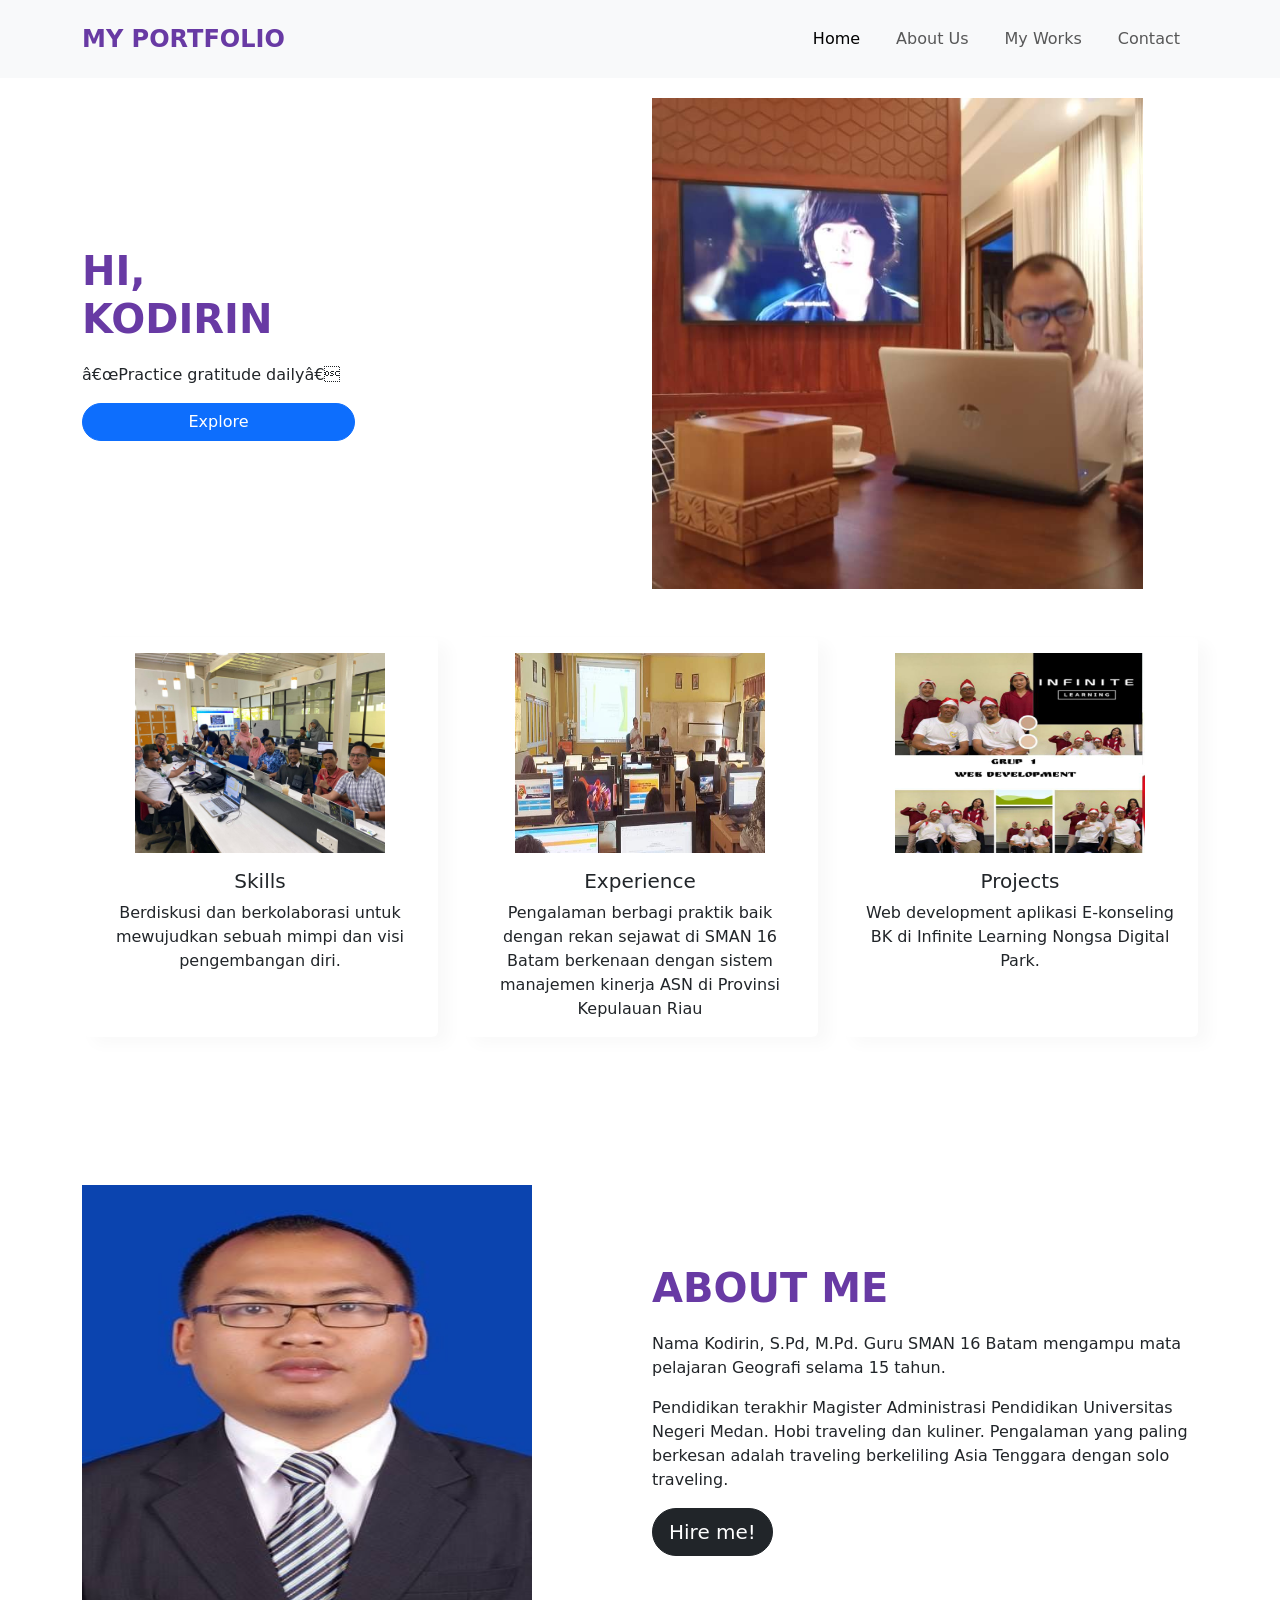
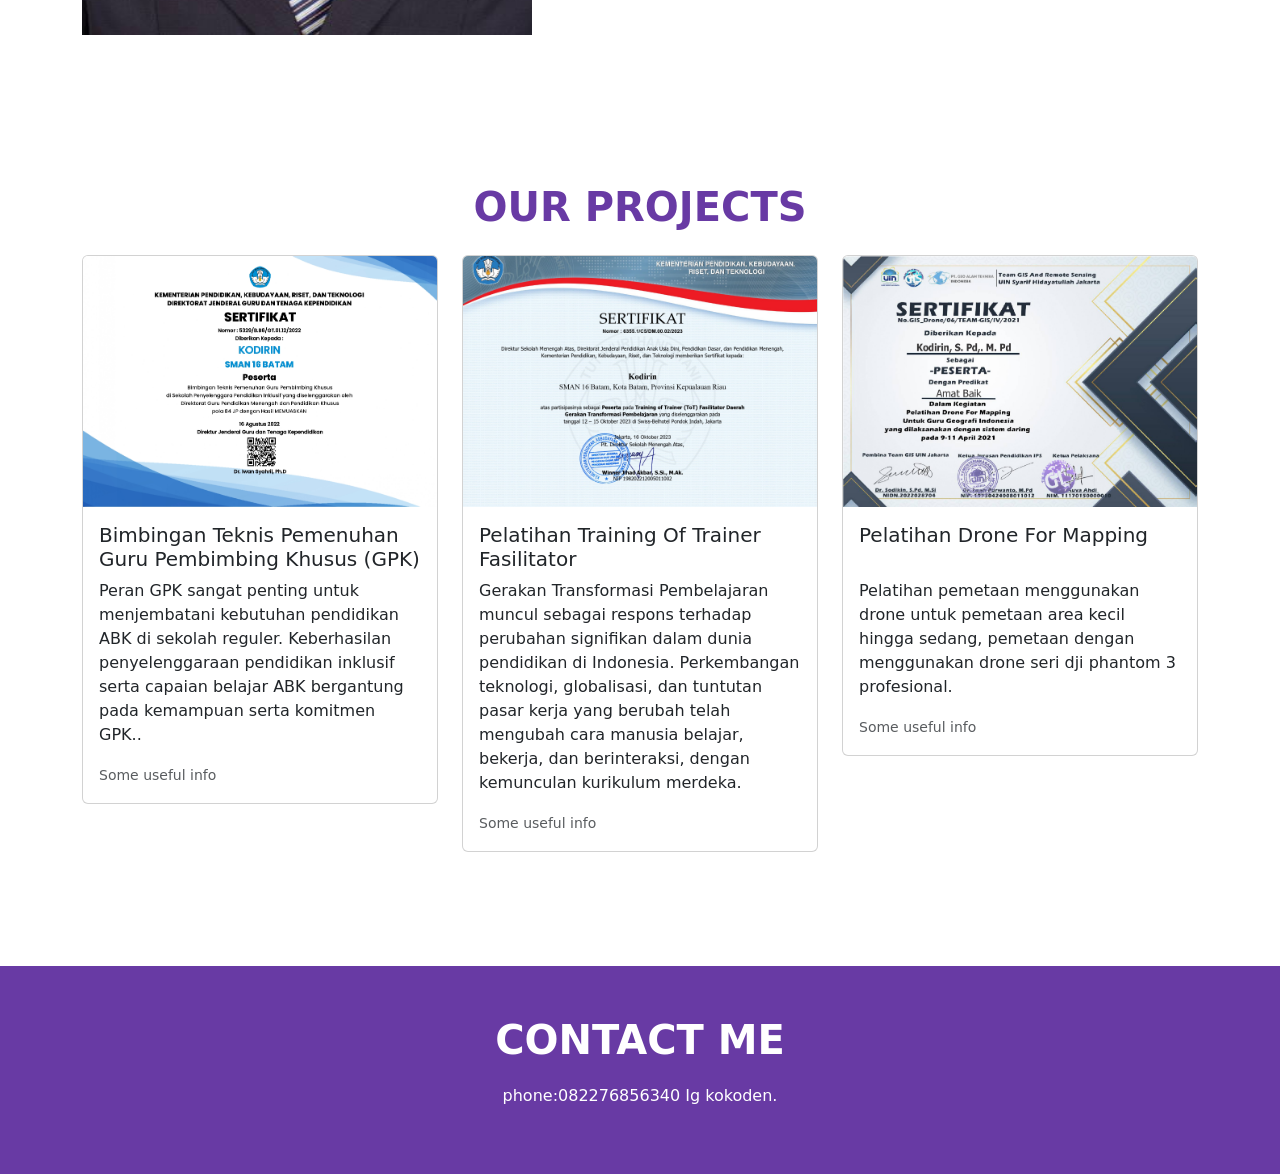
<file: index.html>
<!DOCTYPE html>
<html lang="en">

<head>
  <title>Website Portfolio Saya</title>
  <!-- CSS only -->
  <link href="https://cdn.jsdelivr.net/npm/bootstrap@5.0.1/dist/css/bootstrap.min.css" rel="stylesheet"
    integrity="sha384-+0n0xVW2eSR5OomGNYDnhzAbDsOXxcvSN1TPprVMTNDbiYZCxYbOOl7+AMvyTG2x" crossorigin="anonymous">
  <link rel="stylesheet" href="./styles.css" />
</head>

<body>

  <!-- Navbar -->
  <nav class="py-3 navbar navbar-expand-lg fixed-top auto-hiding-navbar navbar-light bg-light">
    <div class="container">
      <a class="navbar-brand" href="#">My Portfolio</a>
      <button class="navbar-toggler" type="button" data-bs-toggle="collapse" data-bs-target="#navbarSupportedContent"
        aria-controls="navbarSupportedContent" aria-expanded="false" aria-label="Toggle navigation">
        <span class="navbar-toggler-icon"></span>
      </button>
      <div class="collapse navbar-collapse" id="navbarSupportedContent">
        <ul class="navbar-nav ms-auto">
          <li class="nav-item">
            <a class="nav-link active" aria-current="page" href="#hero">Home</a>
          </li>
          <li class="nav-item">
            <a class="nav-link" href="#about-us">About Us</a>
          </li>
          <li class="nav-item">
            <a class="nav-link" href="#projects">My Works</a>
          </li>
          <li class="nav-item">
            <a class="nav-link" href="#contact">Contact</a>
          </li>
        </ul>
      </div>
    </div>
  </nav>
  <!-- End of Navbar -->

  <!-- Hero Section -->
  <section id="hero" class="mt-5">
    <div class="container">
      <div class="row">
        <div class="col">
          <h1>Hi,<br>KODIRIN</h1>
          <p>“Practice gratitude daily”</p>
          <button type="button" class="btn btn-primary">Explore</button>
        </div>
        <div class="col">
          <img src="IMG11.jpg" alt="Hero Image" class="img-fluid">
        </div>
      </div>

      <!-- Cards -->
      <div class="row mt-5">
        <div class="col-md-4 d-flex justify-content-center">
          <div class="card">
            <div class="card-body text-center">
              <img src="IMG Project.jpg" alt="Skills Icon" class="icon mb-3">
              <h5 class="card-title">Skills</h5>
              <p class="card-text">Berdiskusi dan berkolaborasi untuk mewujudkan sebuah mimpi dan visi pengembangan diri.</p>
            </div>
          </div>
        </div>
        <div class="col-md-4 d-flex justify-content-center">
          <div class="card">
            <div class="card-body text-center">
              <img src="experience.jpg" alt="Experience Icon" class="icon mb-3">
              <h5 class="card-title">Experience</h5>
              <p class="card-text">Pengalaman berbagi praktik baik dengan rekan sejawat di SMAN 16 Batam berkenaan dengan sistem manajemen kinerja ASN di Provinsi Kepulauan Riau</p>
            </div>
          </div>
        </div>
        <div class="col-md-4 d-flex justify-content-center">
          <div class="card">
            <div class="card-body text-center">
              <img src="IMGproject2.jpg" alt="Projects Icon" class="icon mb-3">
              <h5 class="card-title">Projects</h5>
              <p class="card-text">Web development aplikasi E-konseling BK di Infinite Learning Nongsa Digital Park.</p>
            </div>
          </div>
        </div>
      </div>
    </div>
  </section>
  <!-- End of Hero Section -->

  <!-- About Us -->
  <section id="about-us" class="mt-5">
    <div class="container">
      <div class="row align-items-center">
        <div class="col-md-6">
          <img src="IMG1.jpg" alt="About Me Image" class="img-fluid">
        </div>
        <div class="col-md-6">
          <h1>About Me</h1>
          <p>Nama Kodirin, S.Pd, M.Pd. Guru SMAN 16 Batam mengampu mata pelajaran Geografi selama 15 tahun.</p>
          <p>Pendidikan terakhir Magister Administrasi Pendidikan Universitas Negeri Medan. Hobi traveling dan kuliner.
            Pengalaman yang paling berkesan adalah traveling berkeliling Asia Tenggara dengan solo traveling.</p>
          <button type="button" class="btn btn-dark btn-lg">Hire me!</button>
        </div>
      </div>
    </div>
  </section>
  <!-- End of About Us -->

  <!-- Projects Section -->
  <section id="projects" class="mt-5">
    <div class="container">
      <h1 class="text-center">Our Projects</h1>
      <div class="row mt-4">
        <div class="col-md-4">
          <div class="card mb-3">
            <img src="imgser1.jpg" alt="Project 1" class="card-img-top">
            <div class="card-body">
              <h5 class="card-title">Bimbingan Teknis Pemenuhan Guru Pembimbing Khusus (GPK)</h5>
              <p class="card-text">Peran GPK sangat penting untuk menjembatani kebutuhan pendidikan ABK di sekolah reguler. Keberhasilan penyelenggaraan pendidikan inklusif serta capaian belajar ABK bergantung pada kemampuan serta komitmen GPK..</p>
              <p class="card-text"><small class="text-muted">Some useful info</small></p>
            </div>
          </div>
        </div>
        <div class="col-md-4">
          <div class="card mb-3">
            <img src="imgser2.jpg" alt="Project 2" class="card-img-top">
            <div class="card-body">
              <h5 class="card-title">Pelatihan Training Of Trainer Fasilitator</h5>
              <p class="card-text">Gerakan Transformasi Pembelajaran muncul sebagai respons terhadap perubahan signifikan dalam dunia pendidikan di Indonesia. Perkembangan teknologi, globalisasi, dan tuntutan pasar kerja yang berubah telah mengubah cara manusia belajar, bekerja, dan berinteraksi, dengan kemunculan kurikulum merdeka.</p>
              <p class="card-text"><small class="text-muted">Some useful info</small></p>
            </div>
          </div>
        </div>
        <div class="col-md-4">
          <div class="card mb-3">
            <img src="imgser3.jpg" alt="Project 3" class="card-img-top">
            <div class="card-body">
              <h5 class="card-title">Pelatihan Drone For Mapping</h5>
              <br>
              <p class="card-text">Pelatihan pemetaan menggunakan drone untuk pemetaan area kecil hingga sedang, pemetaan dengan menggunakan drone seri dji phantom 3 profesional.</p>
              <p class="card-text"><small class="text-muted">Some useful info</small></p>
            </div>
          </div>
        </div>
      </div>
    </div>
  </section>
  <!-- End of Projects Section -->

  <!-- Contact Section -->
  <section id="contact" class="mt-5">
    <div class="container">
      <h1 class="text-center">Contact Me</h1>
      <p class="text-center">phone:082276856340 Ig kokoden.</p>
    </div>
  </section>
  <!-- End of Contact Section -->

  <!-- JavaScript Bundle with Popper -->
  <script src="https://cdn.jsdelivr.net/npm/bootstrap@5.0.1/dist/js/bootstrap.bundle.min.js"
    integrity="sha384-gtEjrD/SeCtmISkJkNUaaKMoLD0//ElJ19smozuHV6z3Iehds+3Ulb9Bn9Plx0x4"
    crossorigin="anonymous"></script>
</body>

</html>
</file>
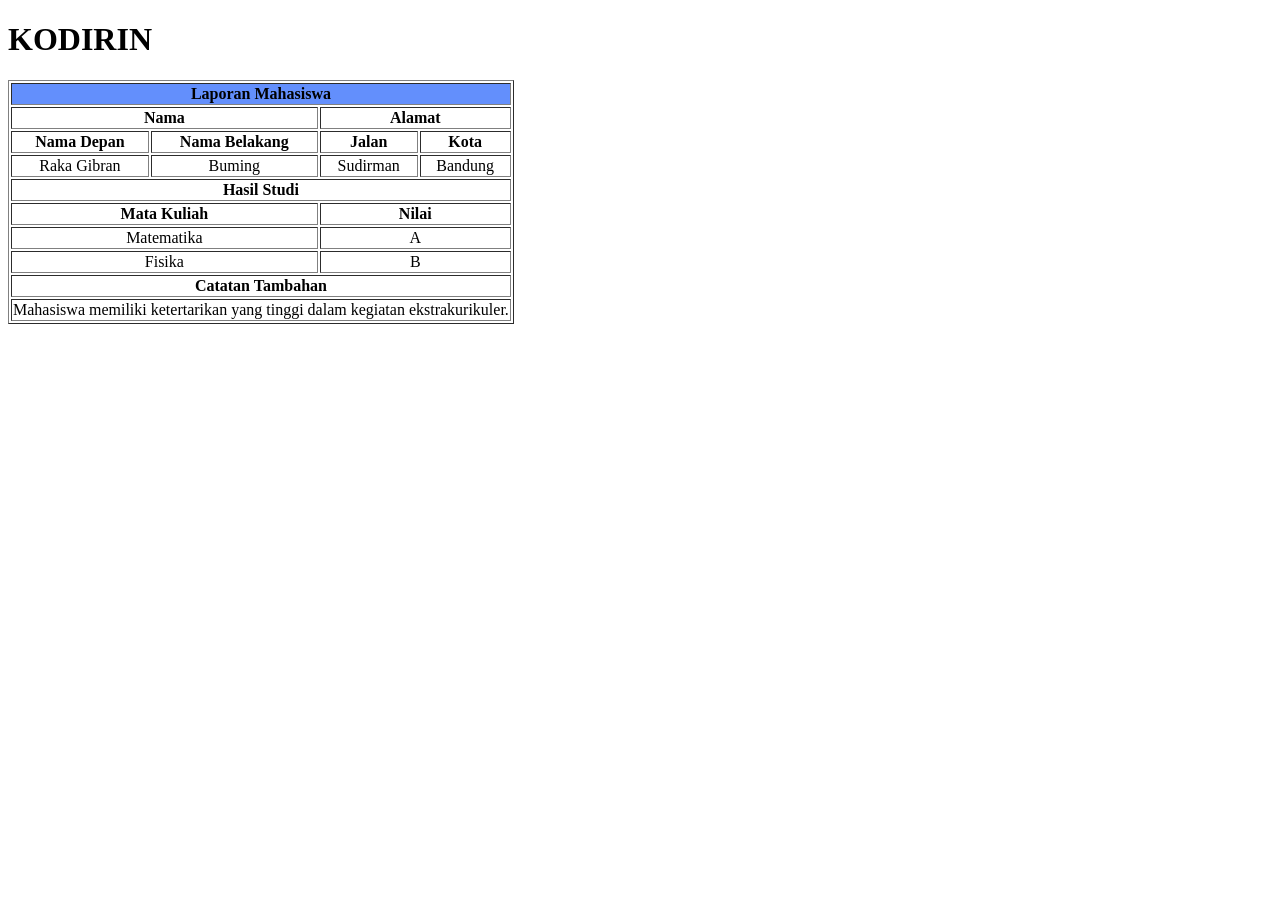
<file: gradeA (1).html>
<!DOCTYPE html>
<html>
<head>
    <title>Laporan Mahasiswa</title>
</head>
<body>

    <h1>KODIRIN</h1>
<table border="1">
    <thead>
        <tr>
            <th colspan="4" bgcolor="638ffc">Laporan Mahasiswa</th>
        </tr>
        <tr>
            <th colspan="2">Nama</th>
            <th colspan="2">Alamat</th>
        </tr>
        <tr>
            <th>Nama Depan</th>
            <th>Nama Belakang</th>
            <th>Jalan</th>
            <th>Kota</th>
        </tr>
    </thead>
    <tbody>
        <tr>
            <td><center>Raka Gibran</center></td>
            <td><center>Buming</center></td>
            <td><center>Sudirman</center></td>
            <td><center>Bandung</center></td>
        </tr>
        <tr>
            <th colspan="4">Hasil Studi</th>
        </tr>
        <tr>
            <th colspan="2">Mata Kuliah</th>
            <th colspan="2">Nilai</th>
        </tr>
        <tr>
            <td colspan="2"><center>Matematika</center></td>
            <td colspan="2"><center>A</center></td>
        </tr>
        <tr>
            <td colspan="2"><center>Fisika</center></td>
            <td colspan="2"><center>B</center></td>
        </tr>
    </tbody>
    <tfoot>
        <tr>
            <th colspan="4">Catatan Tambahan</td>
        </tr>
        <tr>
            <td colspan="4">Mahasiswa memiliki ketertarikan yang tinggi dalam kegiatan ekstrakurikuler.</td>
        </tr>
    </tfoot>
</table>

</body>
</html>
</file>
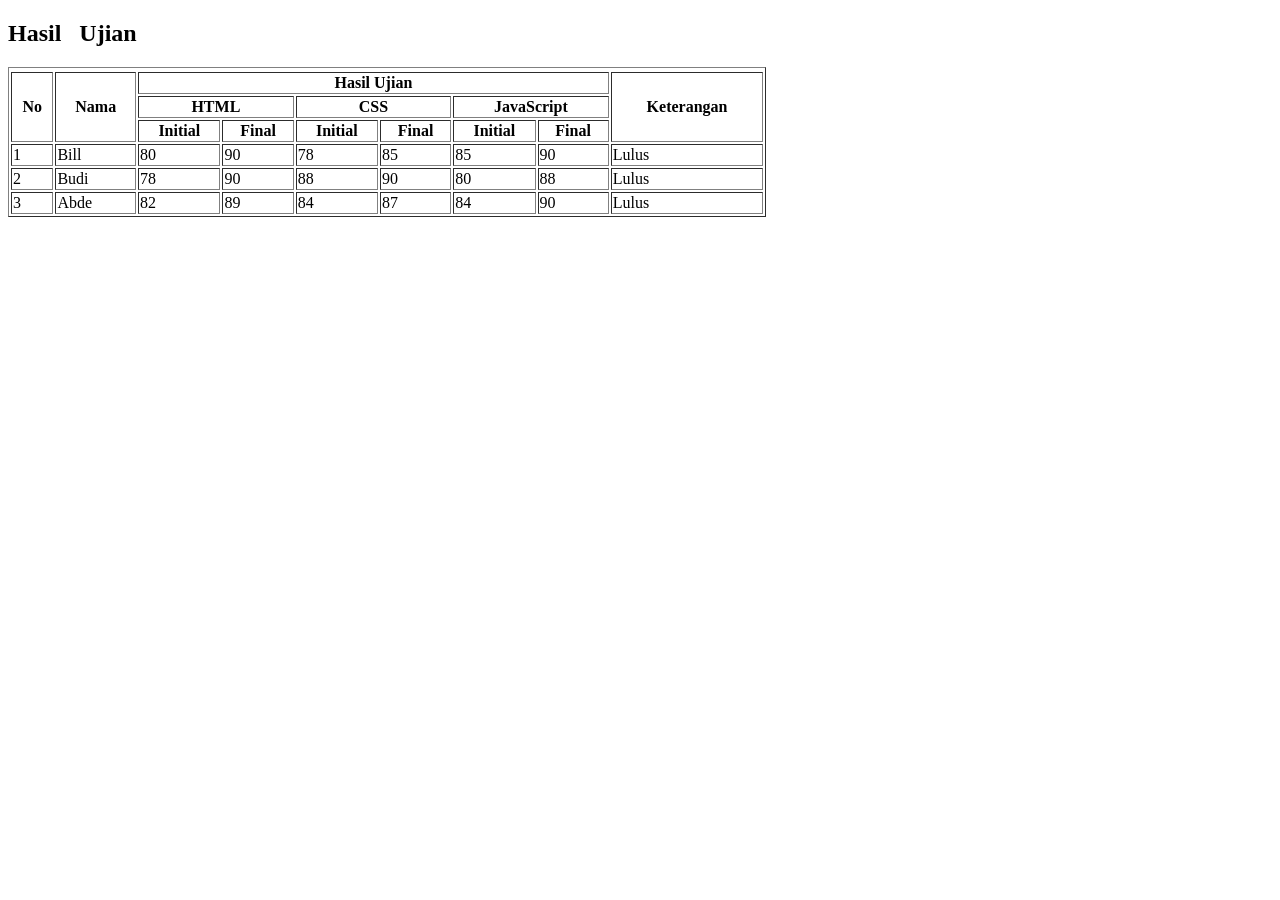
<file: GradeB.html>
<!DOCTYPE html>
<html>
<head>
    <title>Hasil Ujian</title>
</head>
<body>

<h2>Hasil   
 Ujian</h2>

<table border="1" style="width: 60%;" class="centerTable" textalign="centerTable">
  <tr><colgroup>
    <th rowspan="3">No</th>
    <th rowspan="3">Nama</th>
    <th colspan="6">Hasil Ujian</th>
    <th rowspan="3">Keterangan</th>
  </tr>
  <tr>
    <th colspan="2">HTML</th>
    <th colspan="2">CSS</th>
    <th colspan="2">JavaScript</th>
  </tr>
  <tr>
    <th>Initial</th>
    <th>Final</th>
    <th>Initial</th>
    <th>Final</th>
    <th>Initial</th>
    <th>Final</th>
  </tr>
  <tr>
    <td>1</td>
    <td>Bill</td>
    <td>80</td>
    <td>90</td>
    <td>78</td>
    <td>85</td>
    <td>85</td>
    <td>90</td>
    <td>Lulus</td>
  </tr>
  <tr>
    <td>2</td>
    <td>Budi</td>
    <td>78</td>
    <td>90</td>
    <td>88</td>
    <td>90</td>
    <td>80</td>
    <td>88</td>
    <td>Lulus</td>
  </tr>
  <tr>
    <td>3</td>
    <td>Abde</td>
    <td>82</td>
    <td>89</td>
    <td>84</td>
    <td>87</td>
    <td>84</td>
    <td>90</td>
    <td>Lulus</td>
  </tr></colgroup>
</table>

</body>
</html>
</file>
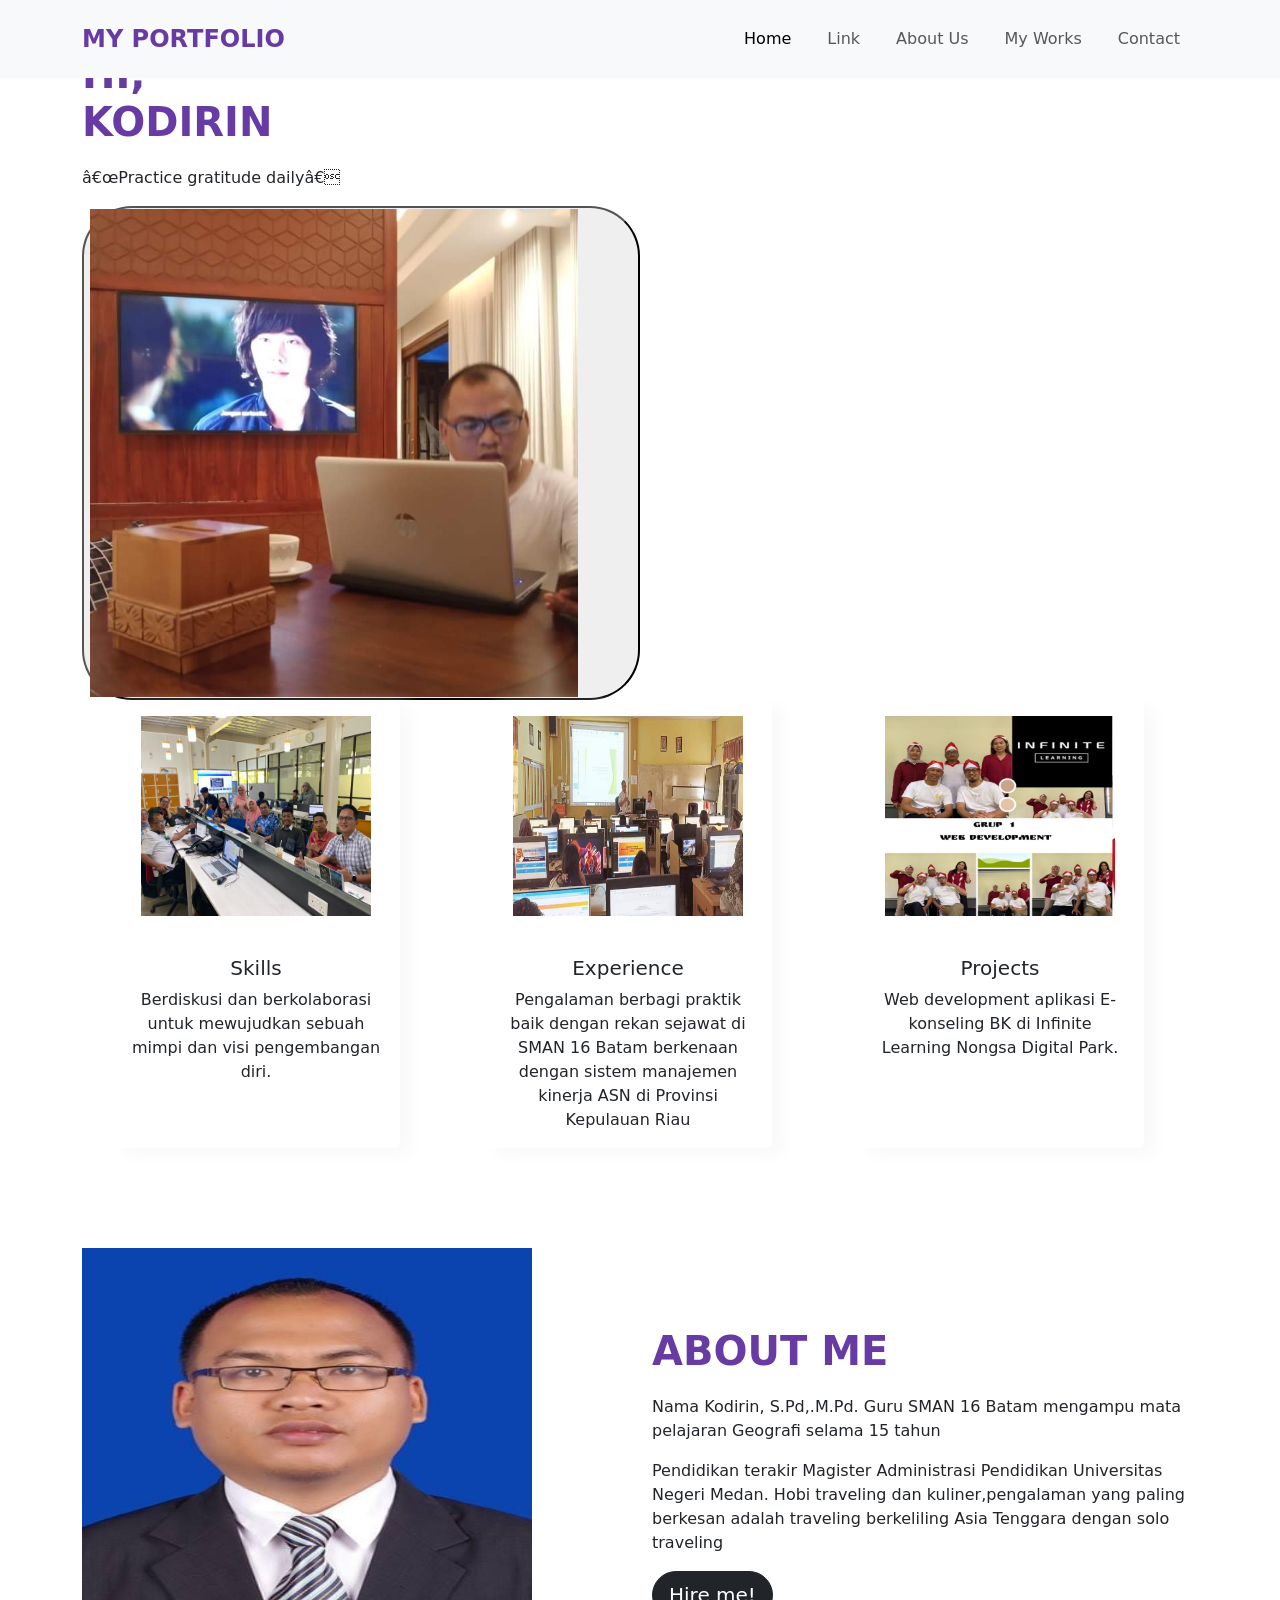
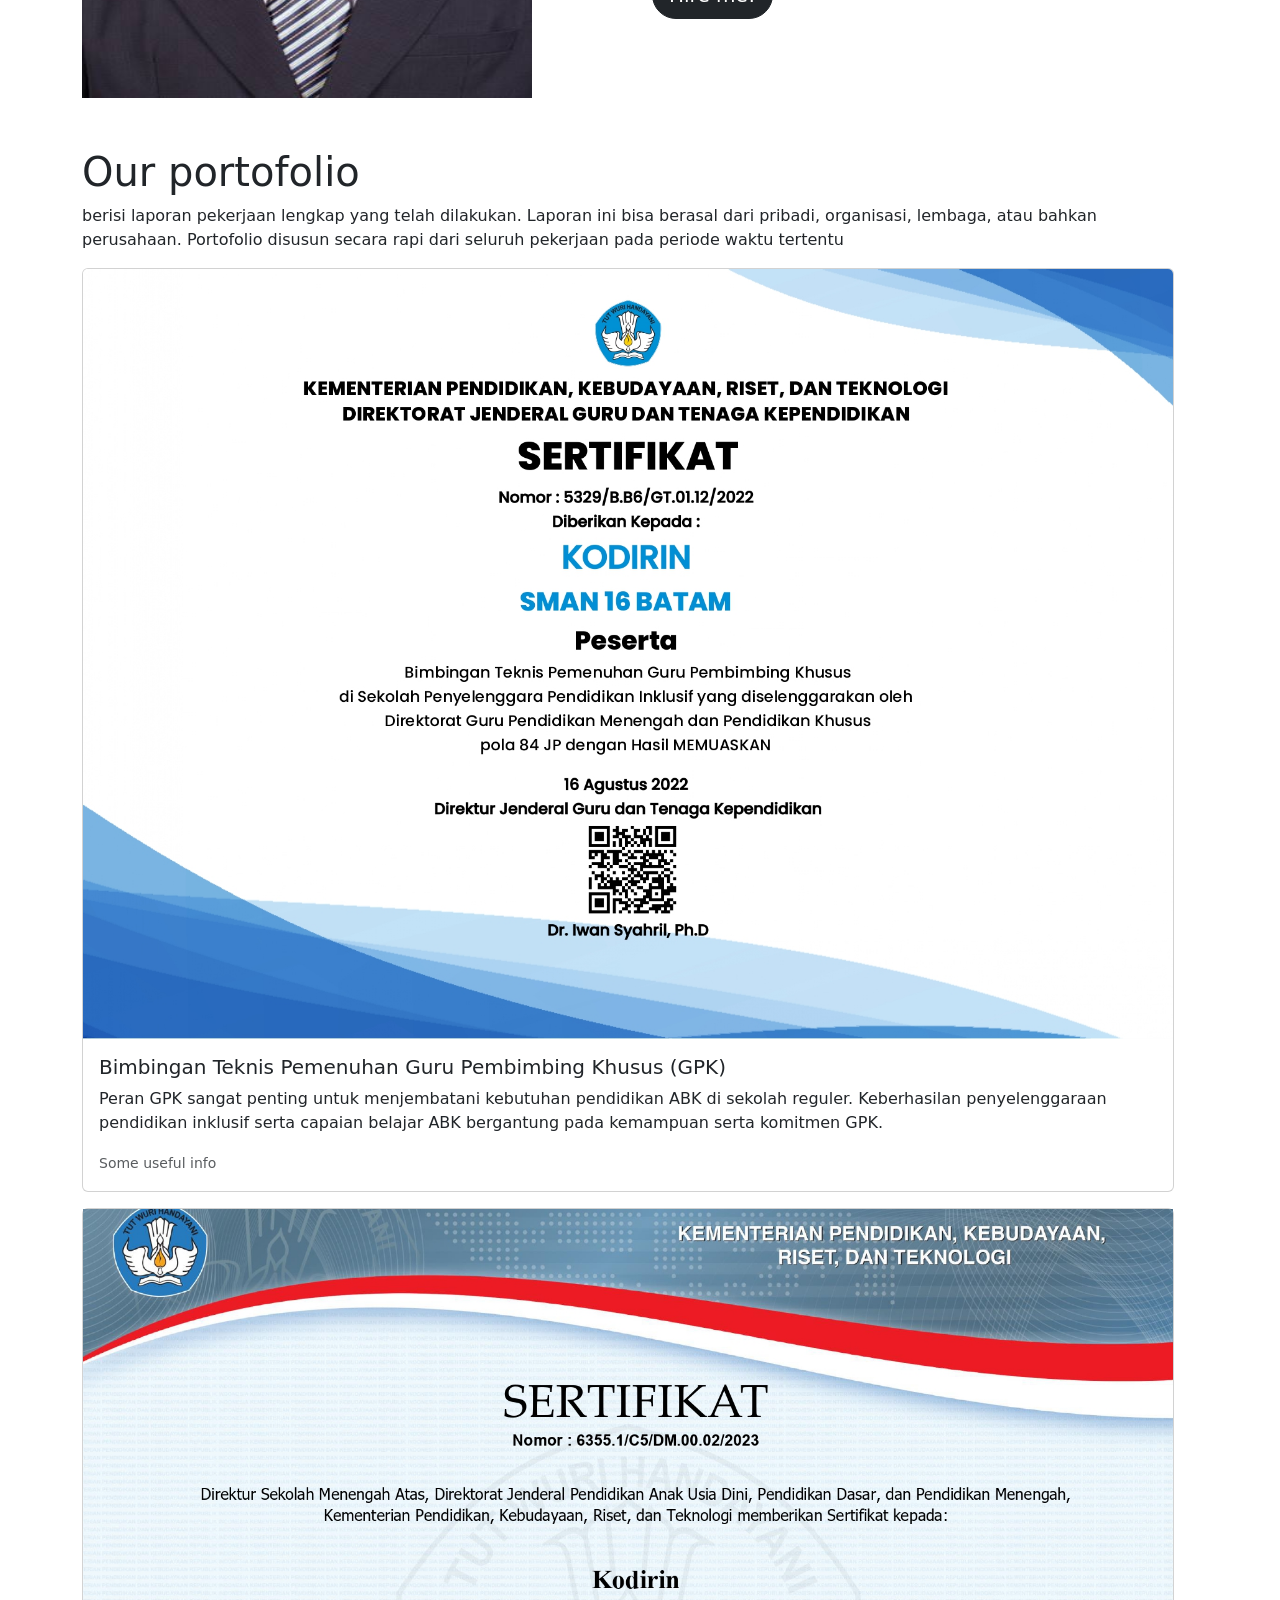
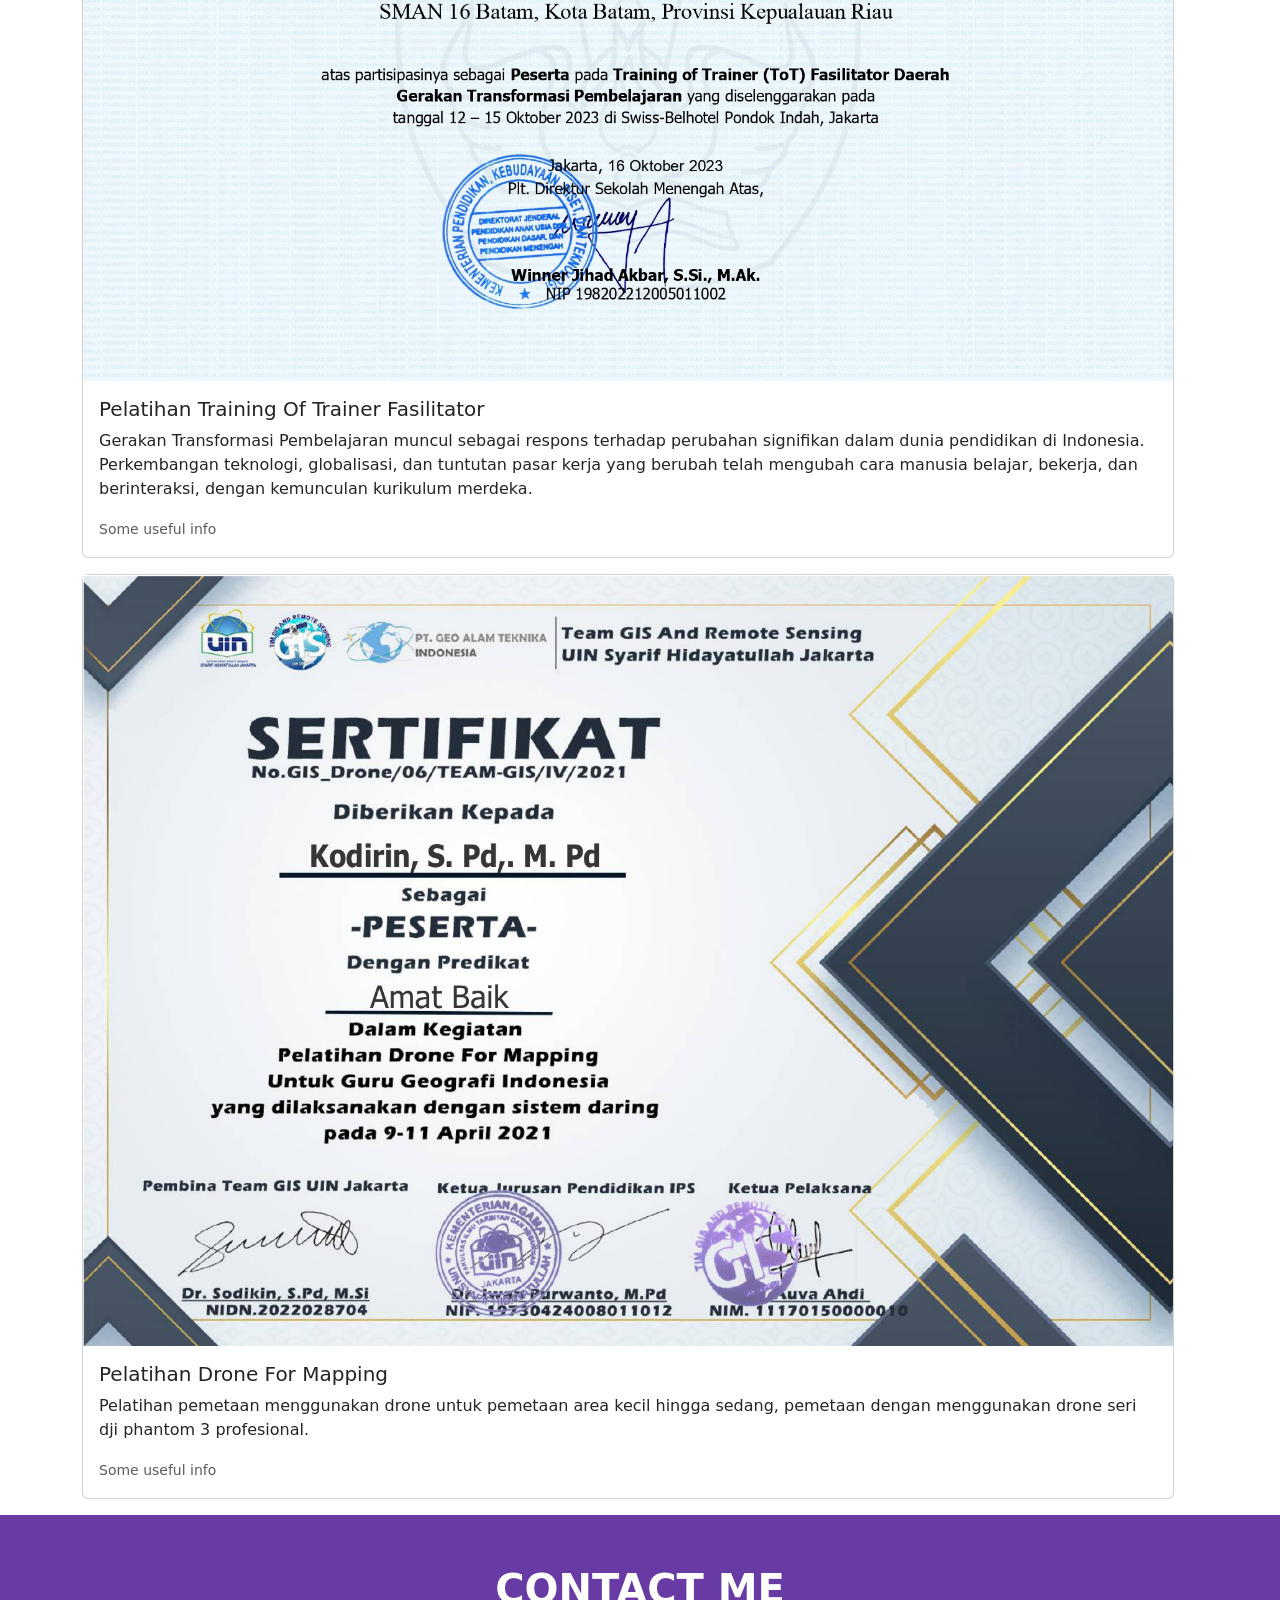
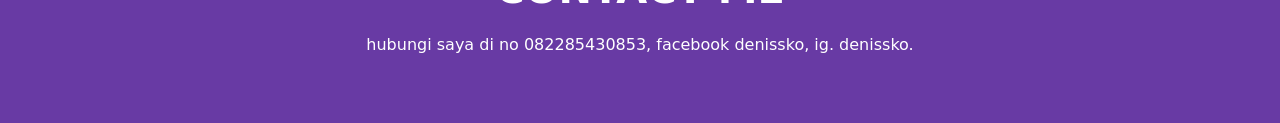
<file: TUGAS PORTOFOLIO.html>
<!DOCTYPE html>
<html lang="en">
    <head>
        <title> WEBSITE PORTOFOLIO SAYA </title>
        <!-- CSS only -->
        <link href="https://cdn.jsdelivr.net/npm/bootstrap@5.0.1/dist/css/bootstrap.min.css" rel="stylesheet" integrity="sha384-+0n0xVW2eSR5OomGNYDnhzAbDsOXxcvSN1TPprVMTNDbiYZCxYbOOl7+AMvyTG2x" crossorigin="anonymous">
        <link rel="stylesheet" href="./styles.css"/>
    </head>
    <body>

        <!-- Navbar -->
        <nav class="py-3 navbar navbar-expand-lg fixed-top auto-hiding-navbar navbar-light bg-light">
            <div class="container">
              <a class="navbar-brand" href="#">My Portfolio</a>
              <button class="navbar-toggler" type="button" data-bs-toggle="collapse" data-bs-target="#navbarSupportedContent" aria-controls="navbarSupportedContent" aria-expanded="false" aria-label="Toggle navigation">
                <span class="navbar-toggler-icon"></span>
              </button>
              <div class="collapse navbar-collapse" id="navbarSupportedContent">
                <ul class="navbar-nav ms-auto">
                  <li class="nav-item">
                    <a class="nav-link active" aria-current="page" href="#">Home</a>
                  </li>
                  <li class="nav-item">
                    <a class="nav-link" href="#">Link</a>
                  </li>
                  <li class="nav-item">
                    <a class="nav-link" href="#">About Us</a>
                  </li>
                  <li class="nav-item">
                    <a class="nav-link" href="#">My Works</a>
                  </li>
                  <li class="nav-item">
                    <a class="nav-link" href="#">Contact</a>
                  </li>
                </ul>            
              </div>
            </div>
          </nav>
          <!-- Navbar End -->

          <!-- Hero section -->
          <section id="hero">
              <div class="container">
                  <div class="row">
                      <div class="col">
                          <h1>Hi,<br>KODIRIN</h1>
                          <p>“Practice gratitude daily”</p>
                          <button type="button" class="IMG1.jpg">
                       <div class="col">
                           <img src="IMG11.jpg" alt="col">
                       </div>
                  </div>
                  <div class="row cards">
                      <div class="col-md-4 d-flex justify-content-center">
                        <div class="card">
                            <div class="card-body">
                                <!-- here is where they add the ICON -->
                                <img src="IMG Project.jpg" alt="" class="icon">
                                <h5 class="card-title">Skills</h5>
                                <p class="card-text">Berdiskusi dan berkolaborasi untuk mewujudkan sebuah mimpi dan visi pengembangan diri.</p>
                            </div>
                          </div>
                      </div>
                      <div class="col-md-4 d-flex justify-content-center">
                        <div class="card">
                            <div class="card-body">
                                <!-- here is where they add the ICON -->
                                <img src="experience.jpg" alt="..." class="icon">
                                <h5 class="card-title">Experience</h5>
                                <p class="card-text">Pengalaman berbagi praktik baik dengan rekan sejawat di SMAN 16 Batam berkenaan dengan sistem manajemen kinerja ASN di Provinsi Kepulauan Riau</p>
                            </div>
                          </div>
                      </div>
                      <div class="col-md-4 d-flex justify-content-center">
                        <div class="card">
                            <div class="card-body">
                                <!-- here is where they add the ICON -->
                                <img src="IMGproject2.jpg" alt="..." class="icon">
                                <h5 class="card-title">Projects</h5>
                                <p class="card-text">Web development aplikasi E-konseling BK di Infinite Learning Nongsa Digital Park.</p>
                            </div>
                          </div>
                      </div>
                  </div>
              </div>
          </section>
         <!-- Hero section ends here -->

           <!-- About Us -->
          <section id="about-us">
              <div class="container">
                  <div class="row align-items-center">
                      <div class="col">
                          <!-- another image can be inserted here -->
                          <img src="IMG1.jpg" alt="IMG1" class="IMG1"/>
                      </div>
                      <div class="col">
                          <h1>About Me</h1>
                          <p>Nama Kodirin, S.Pd,.M.Pd. Guru SMAN 16 Batam mengampu mata pelajaran Geografi selama 15 tahun</p>
                          <p>Pendidikan terakir Magister Administrasi Pendidikan Universitas Negeri Medan. Hobi traveling dan kuliner,pengalaman yang paling berkesan adalah traveling berkeliling Asia Tenggara dengan solo traveling </p>
                          <button type="button" class="btn btn-dark btn-lg">Hire me!</button>
                    </div>
                  </div>
              </div>
          </section>
          <!-- End of About Us -->

          <!-- Projects section -->
          <div class="container">
              <div class="row align-items-center projects">
                  <div class="col"> 
                    <h1>Our portofolio</h1>
                    <p>berisi laporan pekerjaan lengkap yang telah dilakukan. Laporan ini bisa berasal dari pribadi, organisasi, lembaga, atau bahkan perusahaan. Portofolio disusun secara rapi dari seluruh pekerjaan pada periode waktu tertentu</p>
                  </div>
                  <div class="row align-items-center">
                    <div class="col">
                        <div class="card mb-3">
                            <img src="imgser1.jpg" class="card-img-top" alt="imgser1">
                            <div class="card-body">
                              <h5 class="card-title">Bimbingan Teknis Pemenuhan Guru Pembimbing Khusus (GPK)</h5>
                              <p class="card-text">Peran GPK sangat penting untuk menjembatani kebutuhan pendidikan ABK di sekolah reguler. Keberhasilan penyelenggaraan pendidikan inklusif serta capaian belajar ABK bergantung pada kemampuan serta komitmen GPK.</p>
                              <p class="card-text"><small class="text-muted">Some useful info</small></p>
                            </div>
                          </div>
                    </div>
                    <div class="col">
                        <div class="card mb-3">
                            <img src="imgser2.jpg" alt="imgser2">
                            <div class="card-body">
                              <h5 class="card-title">Pelatihan Training Of Trainer Fasilitator</h5>
                              <p class="card-text">Gerakan Transformasi Pembelajaran muncul sebagai respons terhadap perubahan signifikan dalam dunia pendidikan di Indonesia. Perkembangan teknologi, globalisasi, dan tuntutan pasar kerja yang berubah telah mengubah cara manusia belajar, bekerja, dan berinteraksi, dengan kemunculan kurikulum merdeka. </p>
                              <p class="card-text"><small class="text-muted">Some useful info</small></p>
                            </div>
                          </div>
                    </div>
                    <div class="col">
                        <div class="card mb-3">
                            <img src="imgser3.jpg" alt="imgser3">
                            <div class="card-body">
                              <h5 class="card-title">Pelatihan Drone For Mapping</h5>
                              <p class="card-text">Pelatihan pemetaan menggunakan drone untuk pemetaan area kecil hingga sedang, pemetaan dengan menggunakan drone seri dji phantom 3 profesional. </p>
                              <p class="card-text"><small class="text-muted">Some useful info</small></p>
                            </div>
                          </div>
                    </div>
                </div>
              </div>
          </div>
          <!-- End of Projects Section -->

          <!-- Contact Section -->
          <section id="contact">
            <div class="container">
                <div class="row align-items-center projects">
                    <div class="col"> 
                      <h1>Contact me</h1>
                      <p>hubungi saya di no 082285430853, facebook denissko, ig. denissko.</p>
                    </div>
                </div>
            </div>
          </section>
          <!-- End of contact section -->

          <!-- JavaScript Bundle with Popper -->
          <script src="https://cdn.jsdelivr.net/npm/bootstrap@5.0.1/dist/js/bootstrap.bundle.min.js" integrity="sha384-gtEjrD/SeCtmISkJkNUaaKMoLD0//ElJ19smozuHV6z3Iehds+3Ulb9Bn9Plx0x4" crossorigin="anonymous"></script>
        </body>
</html>
</file>
<file: styles.css>
/* Styling for Navbar */
body {
    display: block;
    overflow-x: hidden;
}

nav {
    background-color: white;
}

.navbar-brand img {
    max-height: 50px;
}

.navbar-brand {
    font-size: 24px;
    text-transform: uppercase;
    font-weight: 900;
    color: #683aa4;
}

nav ul li a {
    color: #a9a9a9;
    font-size: 22px;
    margin: auto 10px;
}

nav ul li a:hover {
    color: #683aa4;
}

/* Styling for Hero Section */
section {
    padding-top: 50px;
    padding-bottom: 50px;
}

section h1 {
    text-transform: uppercase;
    font-weight: 900;
    color: #683aa4;
    text-align: left;
    margin-bottom: 20px;
}

section p {
    font-size: 16px;
    font-weight: 300;
}

button {
    max-width: 50%;
    border-radius: 50px !important;
}

#hero .col {
    justify-content: center;
    flex-direction: column;
    display: flex;
}

#hero .img-col {
    justify-content: flex-end;
    margin-top: 100px;
}

#hero img {
    max-width: 90% !important;
    width: 120%;
}

/* Styling for the About us */
#about-us img {
    width: 450px;
    height: 450px;
}

/* Styling for the cards */
#hero .card {
    box-shadow: 11px 7px 16px #f9f9f9;
    border: 0;
    text-align: center;
}

#hero .cards .card {
    width: 18rem;
}

/* Styling for Icons if added */
#hero .icon {
    width: 250px;
    height: 200px;
    margin-bottom: 40px;
}

/* Styling for the Project Section */
#projects .projects {
    margin-bottom: 50px;
}

/* contact section styling */
#contact {
    text-align: center;
    background-color: #683aa4;
    color: white;
}

#contact h1 {
    text-align: center;
    color: white;
}
</file>
